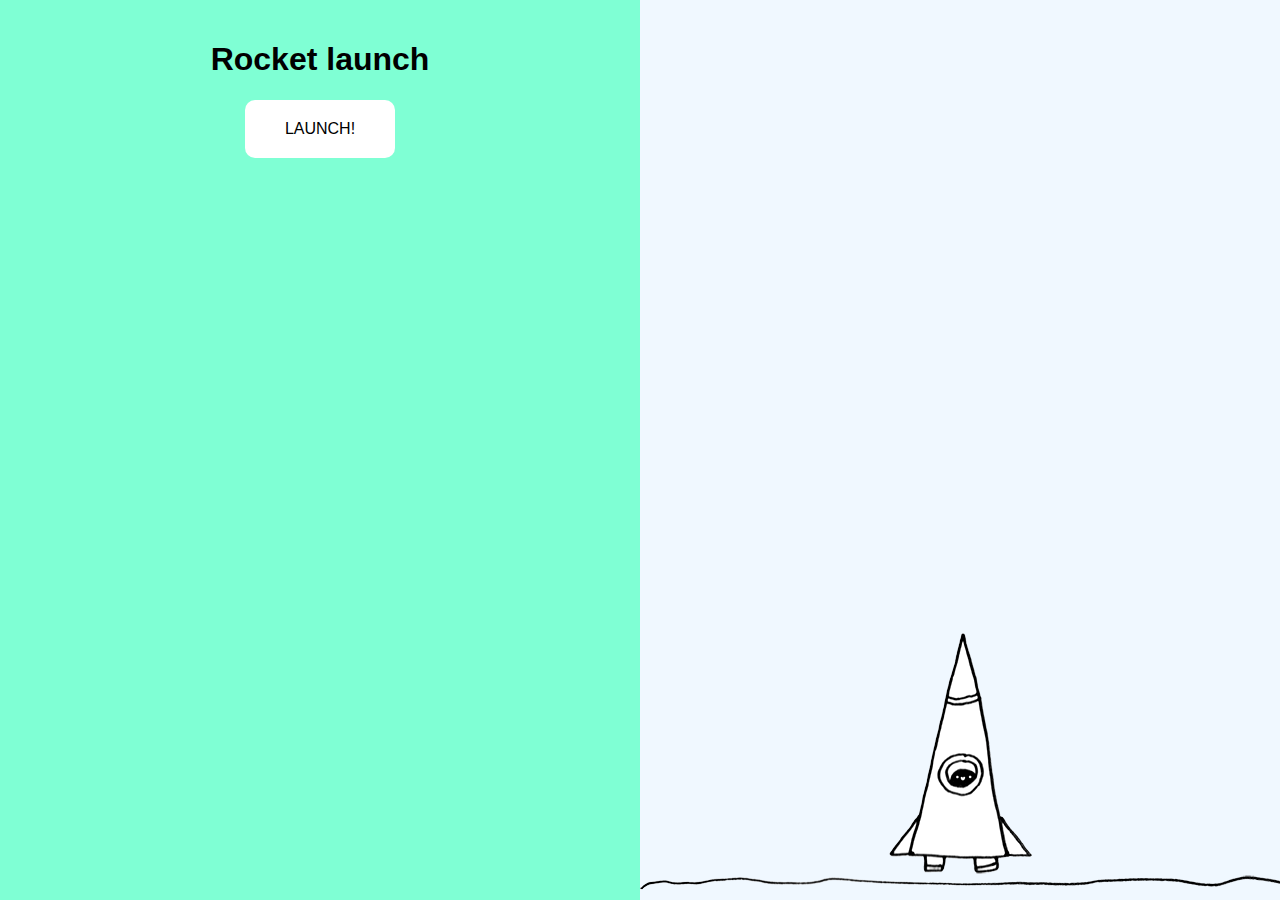
<file: index.html>
<!DOCTYPE html>
<html>
<head>
	<title>Lets Launch!!</title>
	<link rel="stylesheet" type="text/css" href="css/rocket.css">
	<script type="text/javascript" src="js/rocket.js"></script>
</head>
<body class="body-state1">

<div class="left"> 
	
	<div class="interface state1">
		<h1>Rocket launch</h1>
		<a href="#" class="button" onclick="changeState(2)">Launch!</a>
	</div>

	<div class="interface state2">
		<h1 id='countdown'>10</h1>
		<a href="#" class="button" onclick="changeState(1)">ABORT!</a>
	</div>

	<div class="interface state3">
		<h1>LIFTOFF</h1>
	</div>

	<div class="interface state4">
		<h1>Well done</h1>
		<a href="#" class="button" onclick="changeState(1);">do it again.</a>
	</div>

	<div class="interface state5">
		<h1>oh no, shit</h1>
		<a href="#" class="button" onclick="changeState(1);">try again little boy.</a>
	</div>



</div>

<div class="right">
	<div class="rocket"></div>	

	<div class="rocketBase"></div>
	<div class="nervous" id="nervous"></div>
	<div class="cantWait" id="cantWait"></div>
</div>


</body>
</html>
</file>
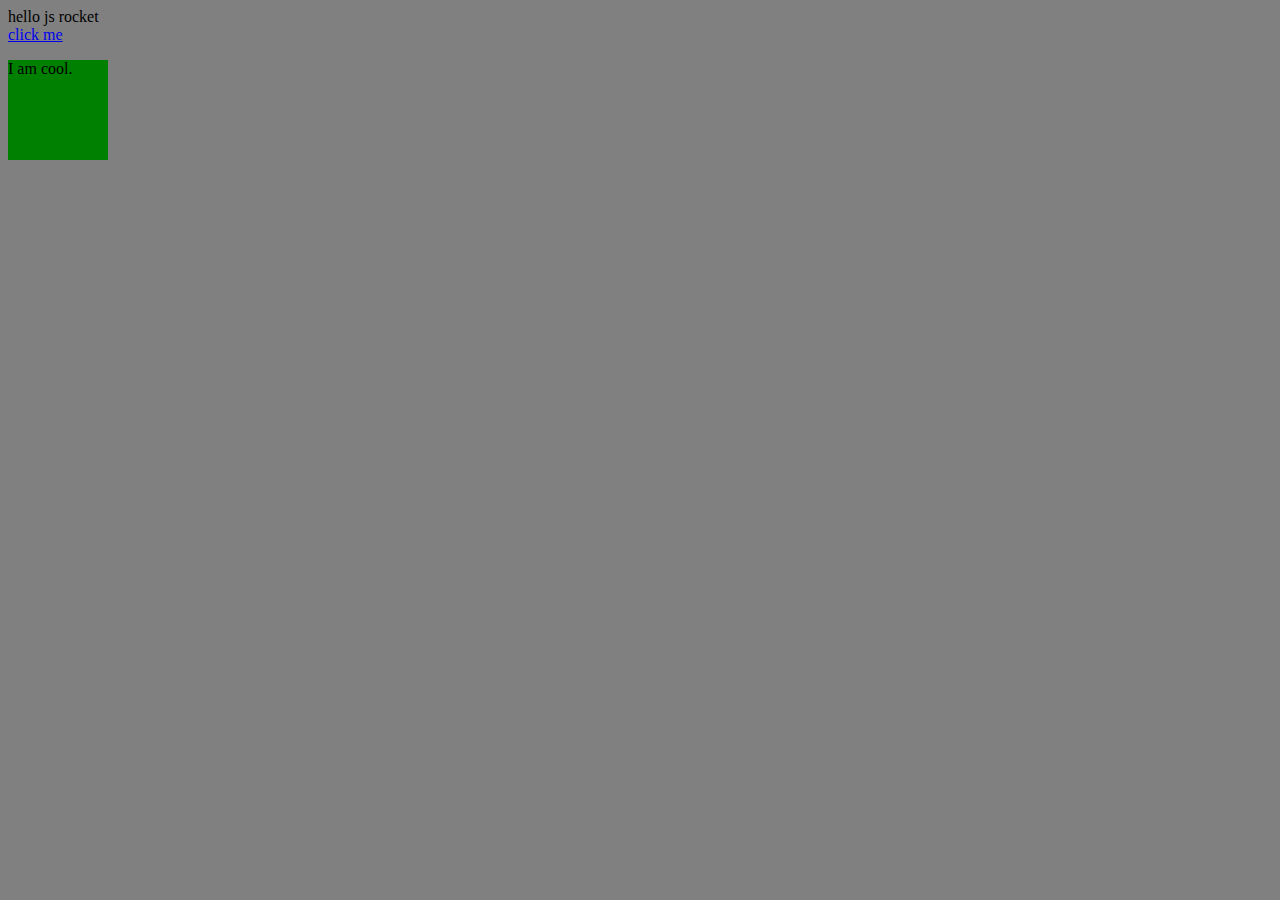
<file: index3.html>
<!DOCTYPE html>
<html>
<head>
	<title>js rocket</title>
	<script type="text/javascript" src="js/script.js"></script>
	<link rel="stylesheet" type="text/css" href="css/style.css">
</head>
<body>

</body>
</html>
hello js rocket <br>
<a href="#" onclick="doCoolStuff();"> click me</a>

<div class="green" id='cool'>
	<p>I am cool.</p>
</div>
</file>
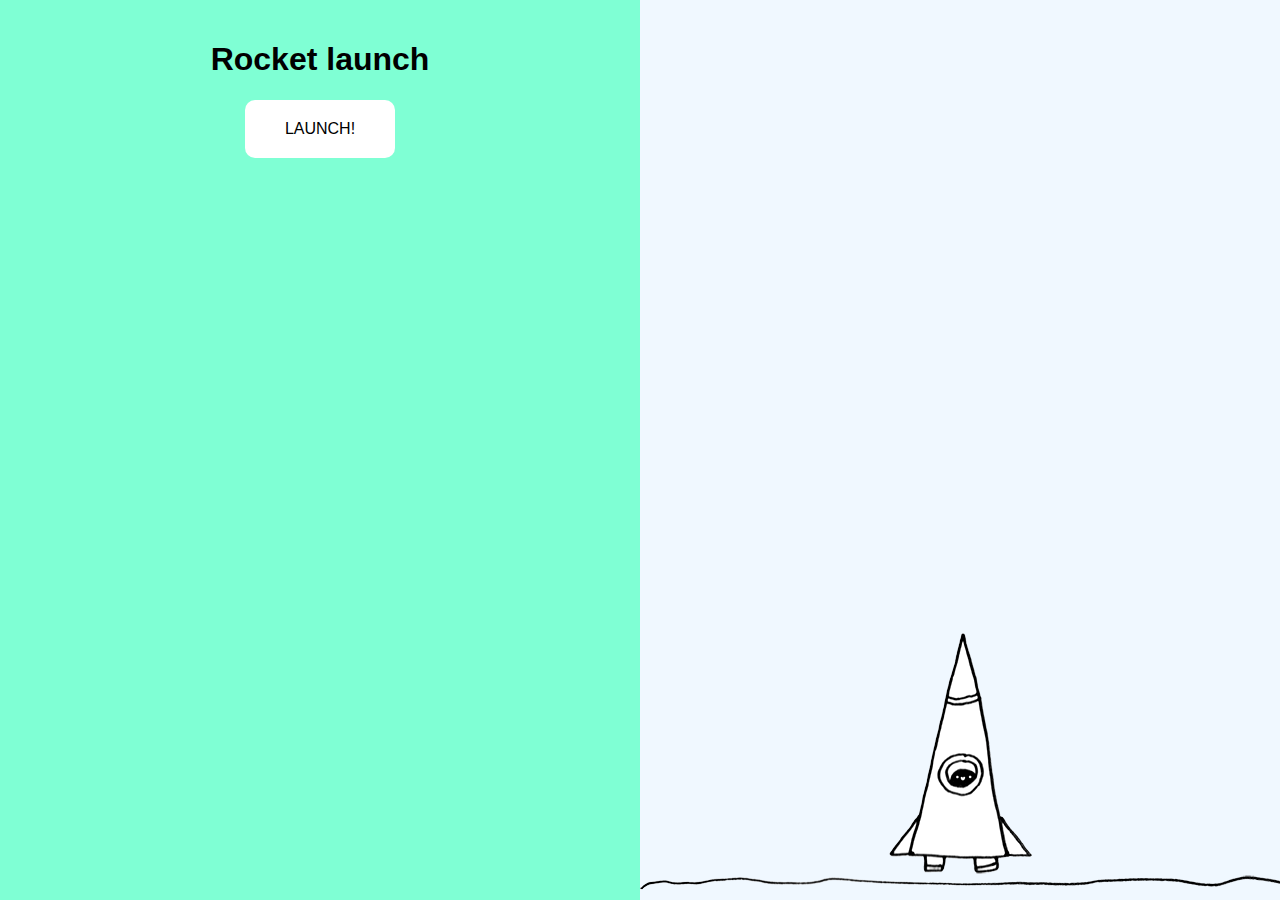
<file: rocket.html>
<!DOCTYPE html>
<html>
<head>
	<title>Lets Launch!!</title>
	<link rel="stylesheet" type="text/css" href="css/rocket.css">
	<script type="text/javascript" src="js/rocket.js"></script>
</head>
<body class="body-state1">

<div class="left"> 
	
	<div class="interface state1">
		<h1>Rocket launch</h1>
		<a href="#" class="button" onclick="changeState(2)">Launch!</a>
	</div>

	<div class="interface state2">
		<h1 id='countdown'>10</h1>
		<a href="#" class="button" onclick="changeState(1)">ABORT!</a>
	</div>

	<div class="interface state3">
		<h1>LIFTOFF</h1>
	</div>

	<div class="interface state4">
		<h1>Well done</h1>
		<a href="#" class="button" onclick="changeState(1);">do it again.</a>
	</div>

	<div class="interface state5">
		<h1>oh no, shit</h1>
		<a href="#" class="button" onclick="changeState(1);">try again little boy.</a>
	</div>



</div>

<div class="right">
	<div class="rocket"></div>	

	<div class="rocketBase"></div>
	<div class="nervous" id="nervous"></div>
	<div class="cantWait" id="cantWait"></div>
</div>


</body>
</html>
</file>
<file: css/rocket.css>
body{
	font-family: 'helvetica','arial',sans-serif;  
}


.state1,
.state2,
.state3,
.state4,
.state5{display: none;}


body.body-state1 .state1{ display: block; }
body.body-state2 .state2{ display: block; }
body.body-state3 .state3{ display: block; }
body.body-state4 .state4{ display: block; }
body.body-state5 .state5{ display: block; }


a.button{
	display: inline-block;
	padding: 20px 40px;
	text-transform: uppercase;
	color: black;
	background-color: white;
	text-decoration: none;
	border-radius: 10px; 
	transition: color 600ms; 

}

a:hover{
	color: red;

}

.left{
position: fixed;
background-color: aquamarine;
width: 50%;
height: 100%;
top: 0;
left: 0
}

.interface{
	text-align: center;
	padding: 20px; 

}

.right{
position: fixed;
background-color: aliceblue;
width: 50%;
height: 100%;
top: 0;
right: 0
}


.rocket{

	position: absolute;
	left: 50%;
	height: 272px;
	width:143px;
	bottom: -5px;
	margin-left: -71.5px;
	background: url('../img/rocket-state1.png')
	no-repeat center center ;
	transition: bottom 10000ms;
}

body.body-state3 .rocket,
body.body-state4 .rocket{
	bottom: 1000px;
}

.rocketBase{
	position: absolute;
	background: url('../img/ground.png') no-repeat 0 center;
	left: 0;
	bottom: 10px;
	width: 100%;
	height: 15px;
}

body.body-state1 .rocket{
	transition: none;
}


body.body-state2 .rocket{

	background-image: url('../img/rocket-state2.gif');
}

body.body-state3 .rocket,body.body-state4 .rocket{

	background-image: url('../img/rocket-state3.gif');
}

body.body-state5 .rocket{

	background-image: url('../img/boom.png');
	width: 209px;
	height: 200px;
	margin-left:-104.5px;

}


.nervous{
position: absolute;
background: url('../img/nervous.png');
width: 223px;
height: 100px;
bottom: 220px;
left: 50%;
margin-left: -180px;
display: none;
}  

.cantWait{
position: absolute;
background: url('../img/cant-wait.png');
width: 223px;
height: 100px;
bottom: 220px;
left: 50%;
display: none;

} 

.cantWait.show{
	display: block;

}

.nervous.show{
	display: block;
}
</file>
<file: css/style.css>
body{

	background-color: grey;
}

.green{


	width: 100px;
	height: 100px;
	background-color: green; 
	transition: background-color 1s;
}

.red{

	font-size: 69px;
	background-color: red;
}
</file>
